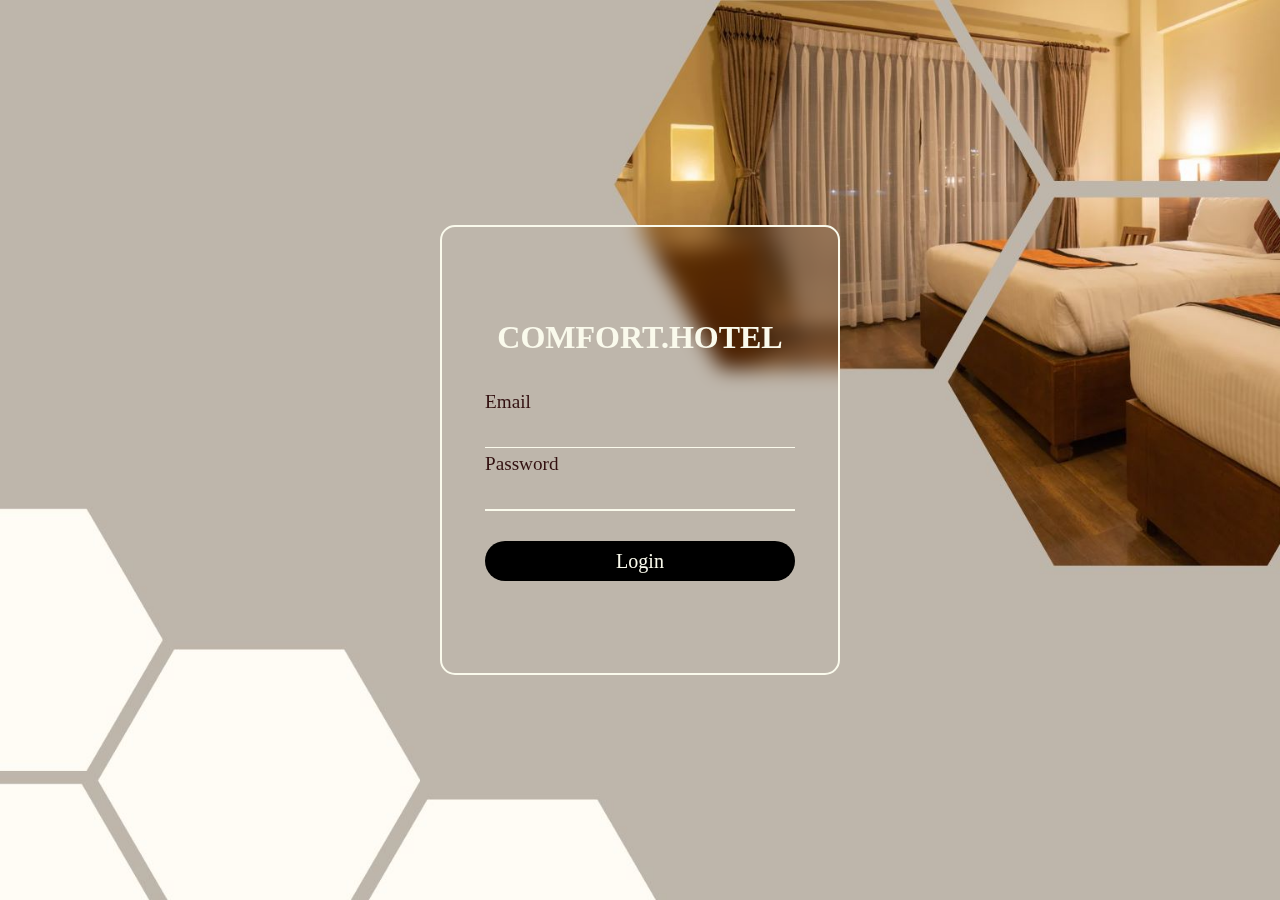
<file: index.html>
<!DOCTYPE html>
<html lang="en">
<head>
    <meta charset="UTF-8">
    <meta name="viewport" content="width=device-width, initial-scale=1.0">
    <title> Creative Login page</title>
</head>
<link rel="stylesheet" href="style.css">
<body>
    <div class="wrapper">
        <div class="login-box">
          <form action="">
            <h2>COMFORT.HOTEL</h2>
            <div class="input-box">
              <label for="usr">Email</label>
              <input type="email" id="usr" required>
              <label for="psw">Password</label>
              <input type="password" id="psw" name="psw" pattern="(?=.*\d)(?=.*[a-z])(?=.*[A-Z]).{8,}" required>
            </div>
            <div id="message">
              <h3>Password must contain the following:</h3>
              <p id="letter" class="invalid">A <b>lowercase</b> letter</p>
              <p id="capital" class="invalid">A <b>capital (uppercase)</b> letter</p>
              <p id="number" class="invalid">A <b>number</b></p>
              <p id="length" class="invalid">Minimum <b>8 characters</b></p>
            </div>
            <button type="submit"><a href="home.html">Login</a></button>
          </form>
        </div>
      
        <script>
          var myInput = document.getElementById("psw");
          var letter = document.getElementById("letter");
          var capital = document.getElementById("capital");
          var number = document.getElementById("number");
          var length = document.getElementById("length");

          // When the user clicks on the password field, show the message box
          myInput.onfocus = function() {
            document.getElementById("message").style.display = "block";
          }

          // When the user clicks outside of the password field, hide the message box
          myInput.onblur = function() {
            document.getElementById("message").style.display = "none";
          }

          // When the user starts to type something inside the password field
          myInput.onkeyup = function() {
            // Validate lowercase letters
            var lowerCaseLetters = /[a-z]/g;
            if(myInput.value.match(lowerCaseLetters)) {  
              letter.classList.remove("invalid");
              letter.classList.add("valid");
            } else {
              letter.classList.remove("valid");
              letter.classList.add("invalid");
            }

            // Validate capital letters
            var upperCaseLetters = /[A-Z]/g;
            if(myInput.value.match(upperCaseLetters)) {  
              capital.classList.remove("invalid");
              capital.classList.add("valid");
            } else {
              capital.classList.remove("valid");
              capital.classList.add("invalid");
            }
          
            // Validate numbers
            var numbers = /[0-9]/g;
            if(myInput.value.match(numbers)) {  
              number.classList.remove("invalid");
              number.classList.add("valid");
            } else {
              number.classList.remove("valid");
              number.classList.add("invalid");
            }

            // Validate length
            if(myInput.value.length >= 8) {
              length.classList.remove("invalid");
              length.classList.add("valid");
            } else {
              length.classList.remove("valid");
              length.classList.add("invalid");
            }
          }
          </script>
</body>
</html>
</file>
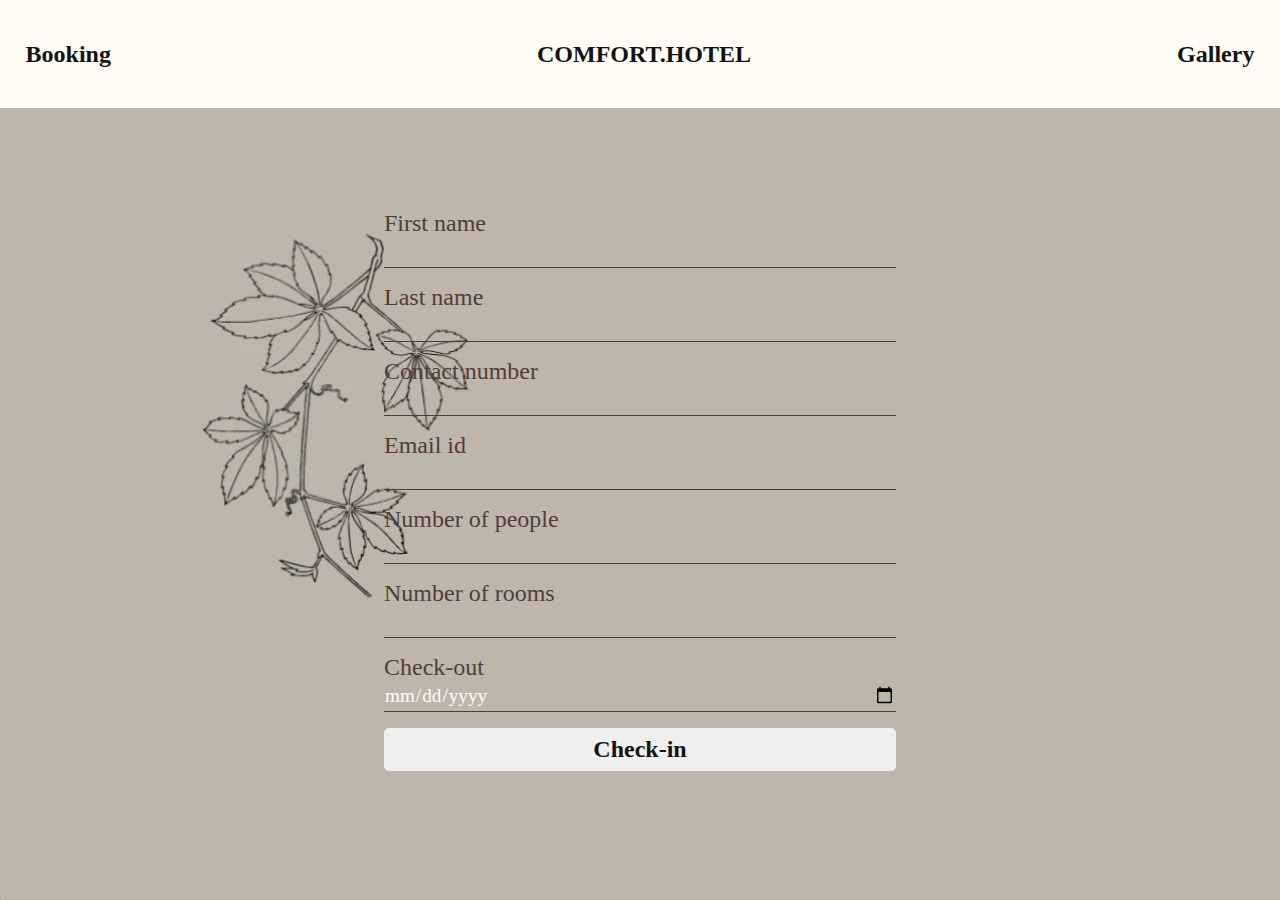
<file: checkin.html>
<!DOCTYPE html>
<html lang="en">
<head>
    <meta charset="UTF-8">
    <meta name="viewport" content="width=device-width, initial-scale=1.0">
    <title>Booking page</title>
    <link rel="stylesheet" href="checkin.css">
</head>
<body>
    <div class="wrapper">
        <nav class="nav">
          <a class="hideOnMobile" aria-current="page" href="booking.html">Booking</a>
          <a id="comfort" href="home.html">COMFORT.HOTEL</a>
          <a class="hideOnMobile" href="gallery.html">Gallery</a>
          <a class="menubutton" onclick=showSidebar() href="#"><svg xmlns="http://www.w3.org/2000/svg" height="24" viewBox="0 -960 960 960" width="24"><path d="M120-240v-80h720v80H120Zm0-200v-80h720v80H120Zm0-200v-80h720v80H120Z"/></svg></a>
        </nav>
        <nav class="sidebar">
          <a onclick=hideSidebar() href="#"><svg xmlns="http://www.w3.org/2000/svg" height="24" viewBox="0 -960 960 960" width="24"><path d="m256-200-56-56 224-224-224-224 56-56 224 224 224-224 56 56-224 224 224 224-56 56-224-224-224 224Z"/></svg></svg></a>
          <a href="booking.html">Booking</a>
          <a href="gallery.html">Gallery</a>
        </nav>
        <div class="checkin">
          <form>
            <label for="fname">First name</label>
            <input type="text" name="First name" id="fname" required>
            
            <label for="lname">Last name</label>
            <input type="text" name="Last name" id="lname" required>
            
            <label for="contact">Contact number</label> 
            <input type="text" name="Contact" id="contact" pattern="[1-9]{1}[0-9]{9}" required>
  
            <label for="eid">Email id</label>
            <input type="email" name="Email ID" id="eid" required>
            
            <label for="nop">Number of people</label>
            <input type="number" name="No. of people" id="nop" required>
            
            <label for="nor">Number of rooms</label>
            <input type="number" name="Rooms" id="nor" required>
            
            <label for="cout">Check-out</label>
            <input type="date" name="Checkout" id="cout" required>
  
            <button type="submit"><a href="cin.html">Check-in</a></button>
        </form>
        </div>
    </div>
    <script>
        function showSidebar(){
          const sidebar=document.querySelector('.sidebar')
          sidebar.style.display = 'flex'
        }
        function hideSidebar(){
          const sidebar=document.querySelector('.sidebar')
          sidebar.style.display = 'none'
        }
      </script>
</body>
</html>
</file>
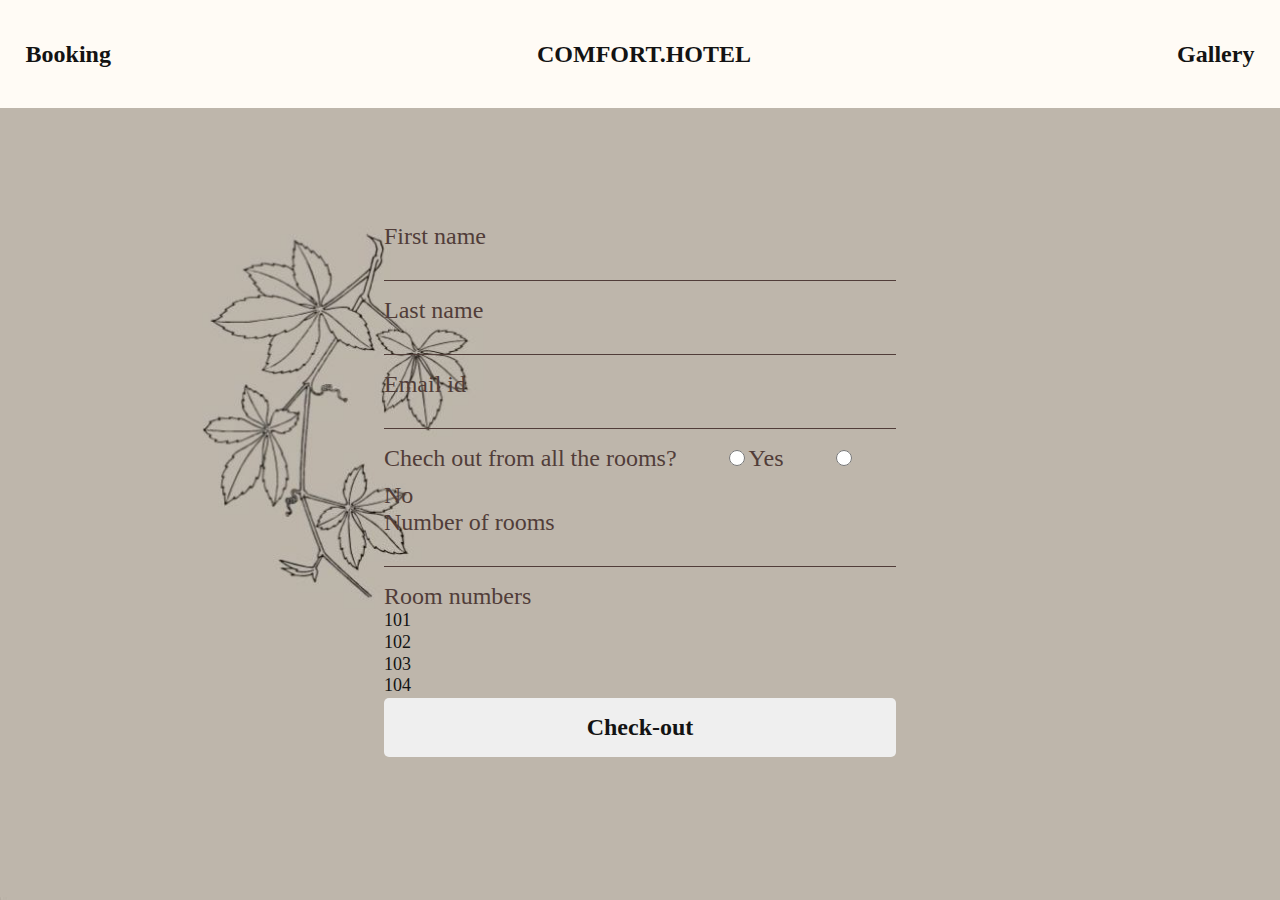
<file: checkout.html>
<!DOCTYPE html>
<html lang="en">
<head>
    <meta charset="UTF-8">
    <meta name="viewport" content="width=device-width, initial-scale=1.0">
    <title>Booking page</title>
    <link rel="stylesheet" href="checkout.css">
</head>
<body>
    <div class="wrapper">
        <nav class="nav">
          <a class="hideOnMobile" aria-current="page" href="booking.html">Booking</a>
          <a id="comfort" href="home.html">COMFORT.HOTEL</a>
          <a class="hideOnMobile" href="gallery.html">Gallery</a>
          <a class="menubutton" onclick=showSidebar() href="#"><svg xmlns="http://www.w3.org/2000/svg" height="24" viewBox="0 -960 960 960" width="24"><path d="M120-240v-80h720v80H120Zm0-200v-80h720v80H120Zm0-200v-80h720v80H120Z"/></svg></a>
        </nav>
        <nav class="sidebar">
          <a onclick=hideSidebar() href="#"><svg xmlns="http://www.w3.org/2000/svg" height="24" viewBox="0 -960 960 960" width="24"><path d="m256-200-56-56 224-224-224-224 56-56 224 224 224-224 56 56-224 224 224 224-56 56-224-224-224 224Z"/></svg></svg></a>
          <a href="booking.html">Booking</a>
          <a href="gallery.html">Gallery</a>
        </nav>
        <div class="checkout">
            <form>
                <label for="fname">First name</label>
                <input type="text" name="First name" id="fname" required>
                
                <label for="lname">Last name</label>
                <input type="text" name="Last name" id="lname" required>

                <label for="eid">Email id</label>
                <input type="email" name="Email ID" id="eid" required>
                
                <div id="check-yes-no">
                    <label>Chech out from all the rooms?</label>
                    <input type="radio" id="yes" name="yesno">
                    <label for="yes">Yes</label>
                    <input type="radio" id="no" name="yesno">
                    <label for="no">No</label>
                </div>
                
                <label for="nor">Number of rooms</label>
                <input type="number" name="Rooms" id="nor" required>
    
                <label for="srno">Room numbers</label>
                <select name="srno" id="srno" multiple>
                    <option value="101">101</option>
                    <option value="102">102</option>
                    <option value="103">103</option>
                    <option value="104">104</option>
                    <option value="201">201</option>
                    <option value="202">202</option>
                    <option value="203">203</option>
                    <option value="204">204</option>
                    <option value="301">301</option>
                    <option value="302">302</option>
                    <option value="303">303</option>
                </select>
                <button type="submit"><a href="cout.html">Check-out</a></button>
            </form>
        </div>
    </div>
    <script>
        function showSidebar(){
          const sidebar=document.querySelector('.sidebar')
          sidebar.style.display = 'flex'
        }
        function hideSidebar(){
          const sidebar=document.querySelector('.sidebar')
          sidebar.style.display = 'none'
        }
      </script>
</body>
</html>
</file>
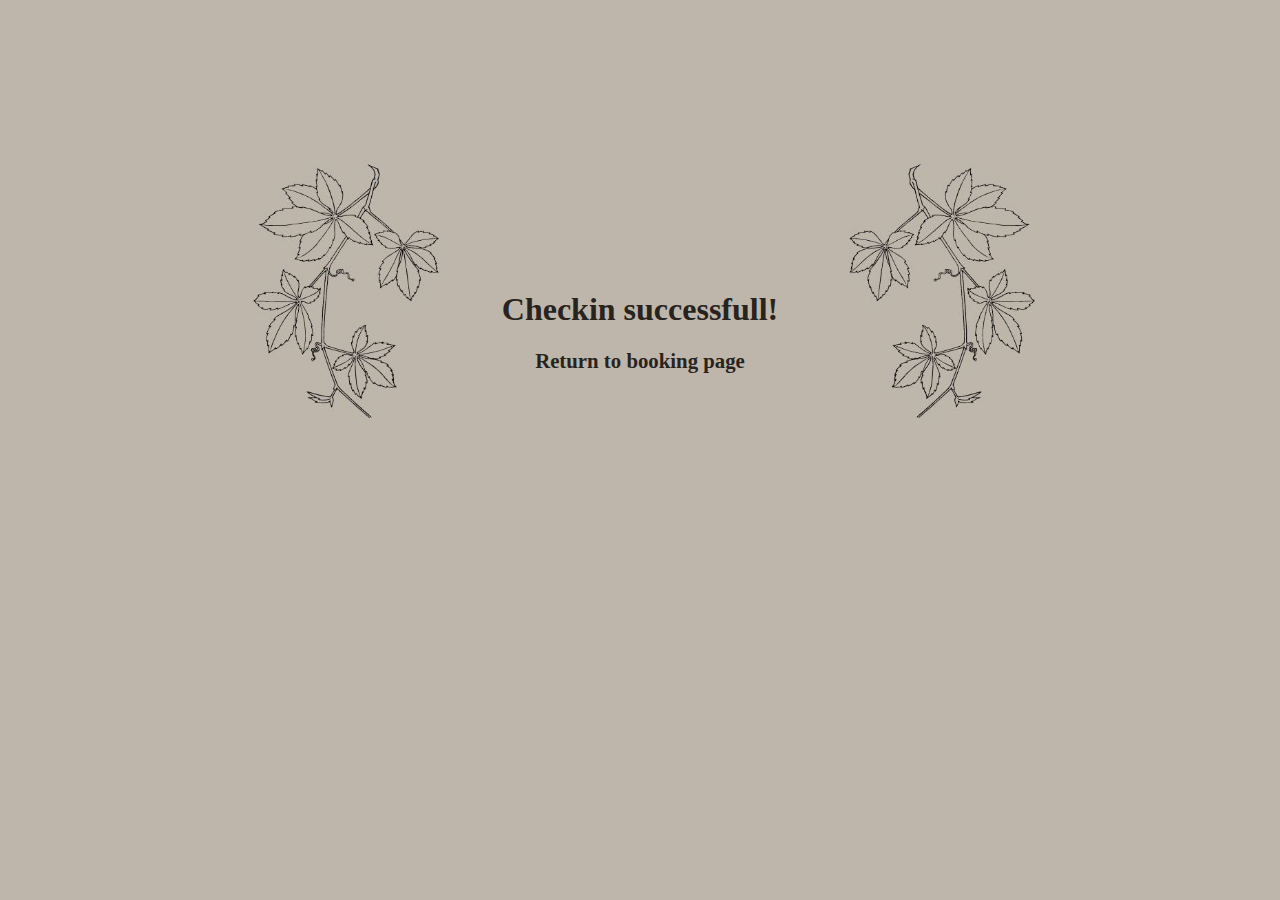
<file: cin.html>
<!DOCTYPE html>
<html lang="en">
<head>
    <meta charset="UTF-8">
    <meta name="viewport" content="width=device-width, initial-scale=1.0">
    <title>Checkin</title>
    <style>        
        body {
            background-color: #BEB6AB;
            background-image: url('bookbg.jpg');
            background-repeat: no-repeat;
            background-size:cover;
        }
        .content {
            margin-top:23%;
            color: #28241d;
            text-align: center;
        }
        a {
            text-decoration: none;
            color:#28241d;
            font-size: 1.3rem;
            font-weight: bold;
        }
    </style>
</head>
<body>
    <div class="content">
        <h1>Checkin successfull!</h1>
        <a href="booking.html">Return to booking page</a>
    </div>
</body>
</html>
</file>
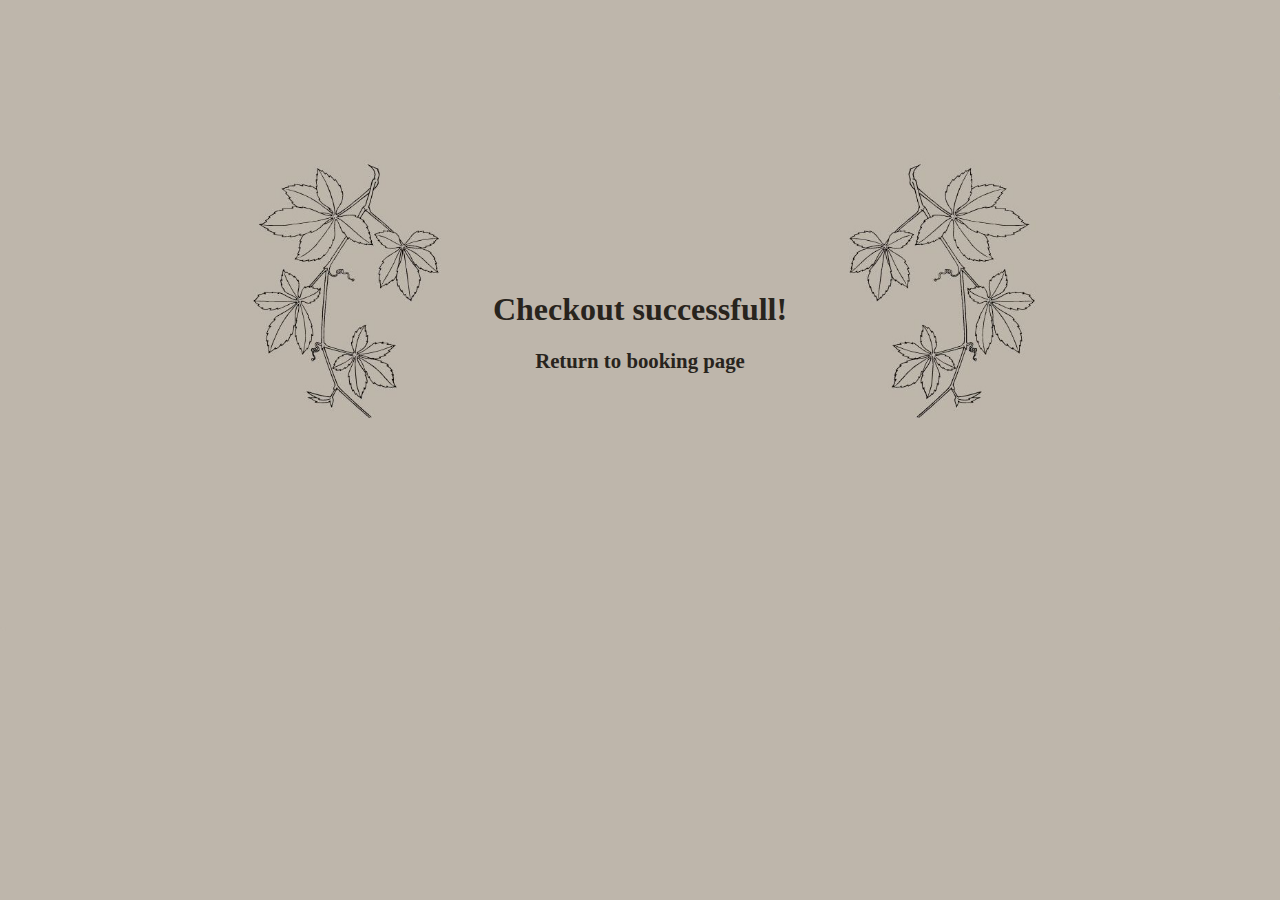
<file: cout.html>
<!DOCTYPE html>
<html lang="en">
<head>
    <meta charset="UTF-8">
    <meta name="viewport" content="width=device-width, initial-scale=1.0">
    <title>Checkin</title>
    <style>
        body {
            background-color: #BEB6AB;
            background-image: url('bookbg.jpg');
            background-repeat: no-repeat;
            background-size:cover;
        }
        .content {
            margin-top:23%;
            color: #28241d;
            text-align: center;
        }
        a {
            text-decoration: none;
            color:#28241d;
            font-size: 1.3rem;
            font-weight: bold;
        }
    </style>
</head>
<body>
    <div class="content">
        <h1>Checkout successfull!</h1>
        <a href="booking.html">Return to booking page</a>
    </div>
</body>
</html>
</file>
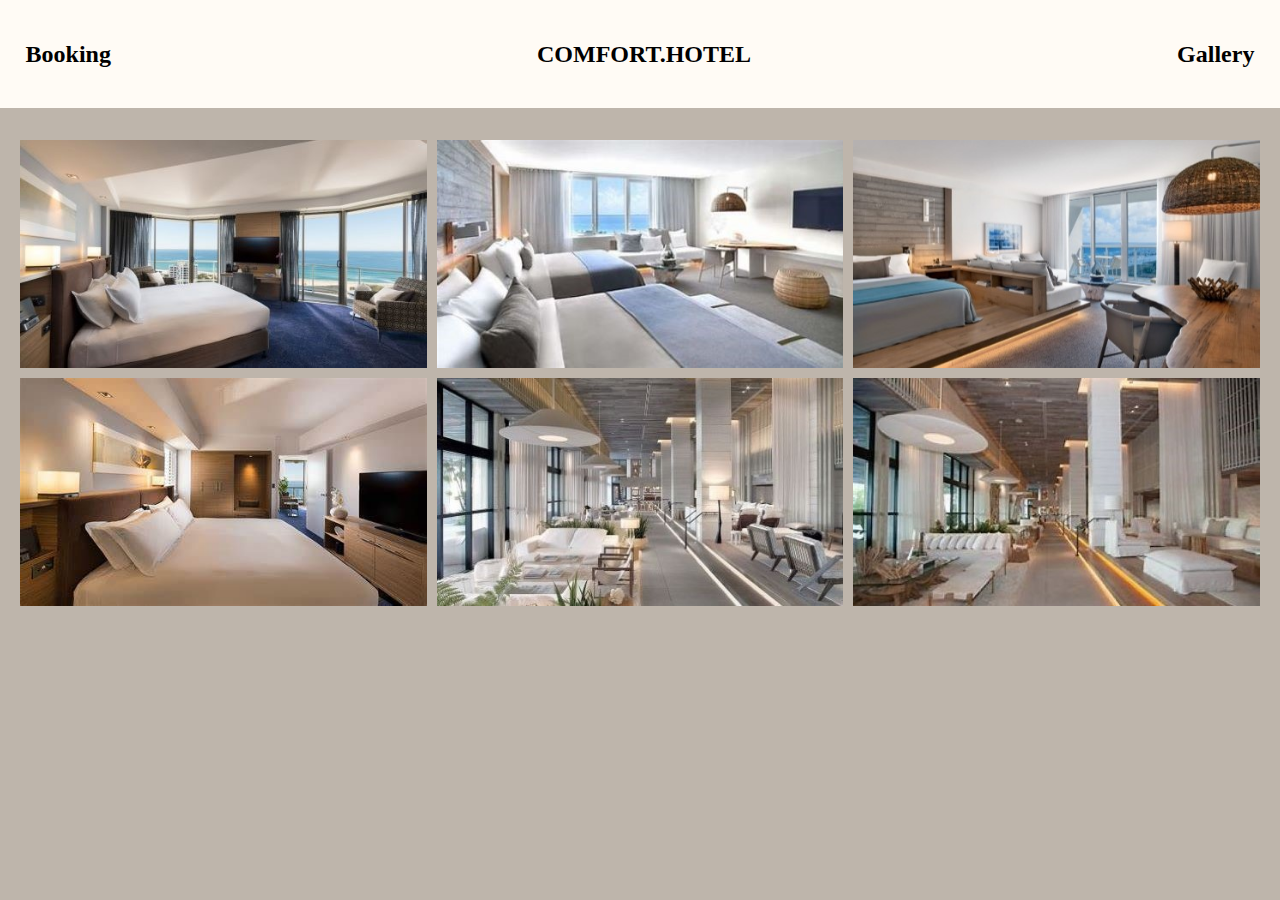
<file: gallery.html>
<!DOCTYPE html>
<html lang="en">
<head>
    <meta charset="UTF-8">
    <meta name="viewport" content="width=device-width, initial-scale=1.0">
    <title>Image Gallery</title>
    <link rel="stylesheet" href="gallery.css">
</head>
<body>
    <nav class="nav">
        <a class="hideOnMobile" aria-current="page" href="booking.html">Booking</a>
        <a id="comfort" href="home.html">COMFORT.HOTEL</a>
        <a class="hideOnMobile" href="gallery.html">Gallery</a>
        <a class="menubutton" onclick=showSidebar() href="#"><svg xmlns="http://www.w3.org/2000/svg" height="24" viewBox="0 -960 960 960" width="24"><path d="M120-240v-80h720v80H120Zm0-200v-80h720v80H120Zm0-200v-80h720v80H120Z"/></svg></a>
      </nav>
    <nav class="sidebar">
       <a onclick=hideSidebar() href="#"><svg xmlns="http://www.w3.org/2000/svg" height="24" viewBox="0 -960 960 960" width="24"><path d="m256-200-56-56 224-224-224-224 56-56 224 224 224-224 56 56-224 224 224 224-56 56-224-224-224 224Z"/></svg></svg></a>
       <a href="#">Booking</a>
       <a href="gallery.html">Gallery</a>
    </nav>
    <div id="image-gallery">
        <img src="image1.jpg">
        <img src="image2.jpg">
        <img src="image3.jpg">
        <img src="image4.jpg">
        <img src="image5.jpg">
        <img src="image6.jpg">
    </div>
    <script>
        function showSidebar(){
          const sidebar=document.querySelector('.sidebar')
          sidebar.style.display = 'flex'
        }
        function hideSidebar(){
          const sidebar=document.querySelector('.sidebar')
          sidebar.style.display = 'none'
        }
      </script>
</body>
</html>
</file>
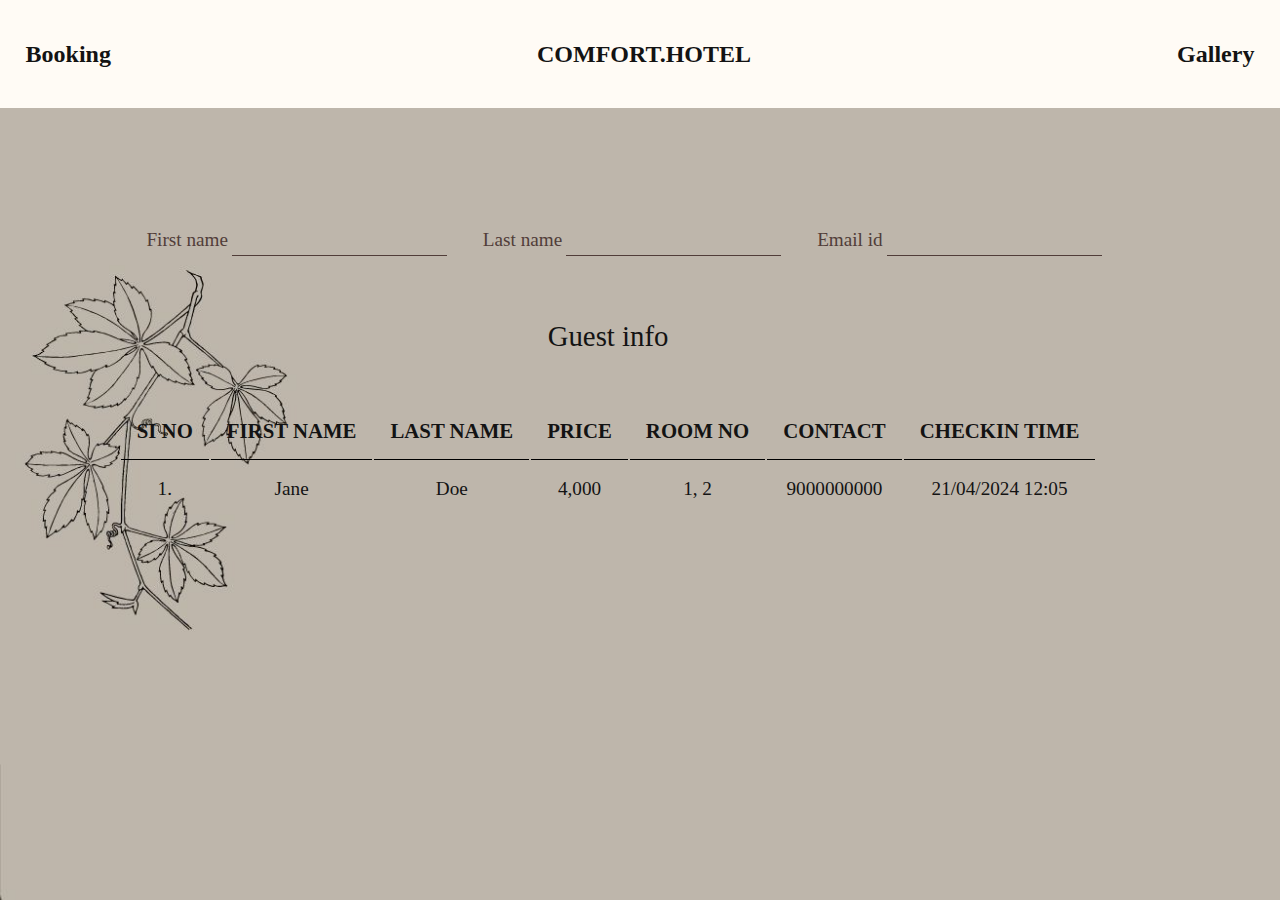
<file: ginfo.html>
<!DOCTYPE html>
<html lang="en">
<head>
    <meta charset="UTF-8">
    <meta name="viewport" content="width=device-width, initial-scale=1.0">
    <title>Guest list</title>
    <link rel="stylesheet" href="ginfo.css">
</head>
<body>
    <div class="wrapper">
        <nav class="nav">
            <a class="hideOnMobile" aria-current="page" href="booking.html">Booking</a>
            <a id="comfort" href="home.html">COMFORT.HOTEL</a>
            <a class="hideOnMobile" href="gallery.html">Gallery</a>
            <a class="menubutton" onclick=showSidebar() href="#"><svg xmlns="http://www.w3.org/2000/svg" height="24" viewBox="0 -960 960 960" width="24"><path d="M120-240v-80h720v80H120Zm0-200v-80h720v80H120Zm0-200v-80h720v80H120Z"/></svg></a>
        </nav>
        <nav class="sidebar">
            <a onclick=hideSidebar() href="#"><svg xmlns="http://www.w3.org/2000/svg" height="24" viewBox="0 -960 960 960" width="24"><path d="m256-200-56-56 224-224-224-224 56-56 224 224 224-224 56 56-224 224 224 224-56 56-224-224-224 224Z"/></svg></svg></a>
            <a href="booking.html">Booking</a>
            <a href="gallery.html">Gallery</a>
        </nav>
        <div id="glist">
            <div class="details">
                <form>
                    <label for="fname">First name</label>
                    <input type="text" name="First name" id="fname" required>
                    
                    <label for="lname">Last name</label>
                    <input type="text" name="Last name" id="lname" required>
                    
                    <label for="eid">Email id</label>
                    <input type="email" name="Email ID" id="eid" required>
                </form>
            </div>
            <table>
                <caption>Guest info</caption>
                <tr>
                    <th>SI NO</th>
                    <th>FIRST NAME</th>
                    <th>LAST NAME</th>
                    <th>PRICE</th>
                    <th>ROOM NO</th>
                    <th>CONTACT</th>
                    <th>CHECKIN TIME</th>
                </tr>
                <tr>
                    <td>1.</td>
                    <td>Jane</td>
                    <td>Doe</td>
                    <td>4,000</td>
                    <td>1, 2</td>
                    <td>9000000000</td>
                    <td>21/04/2024 12:05</td>    
                </tr>
            </table>
        </div>
    </div>
    <script>
        function showSidebar(){
          const sidebar=document.querySelector('.sidebar')
          sidebar.style.display = 'flex'
        }
        function hideSidebar(){
          const sidebar=document.querySelector('.sidebar')
          sidebar.style.display = 'none'
        }
      </script>
</body>
</html>
</file>
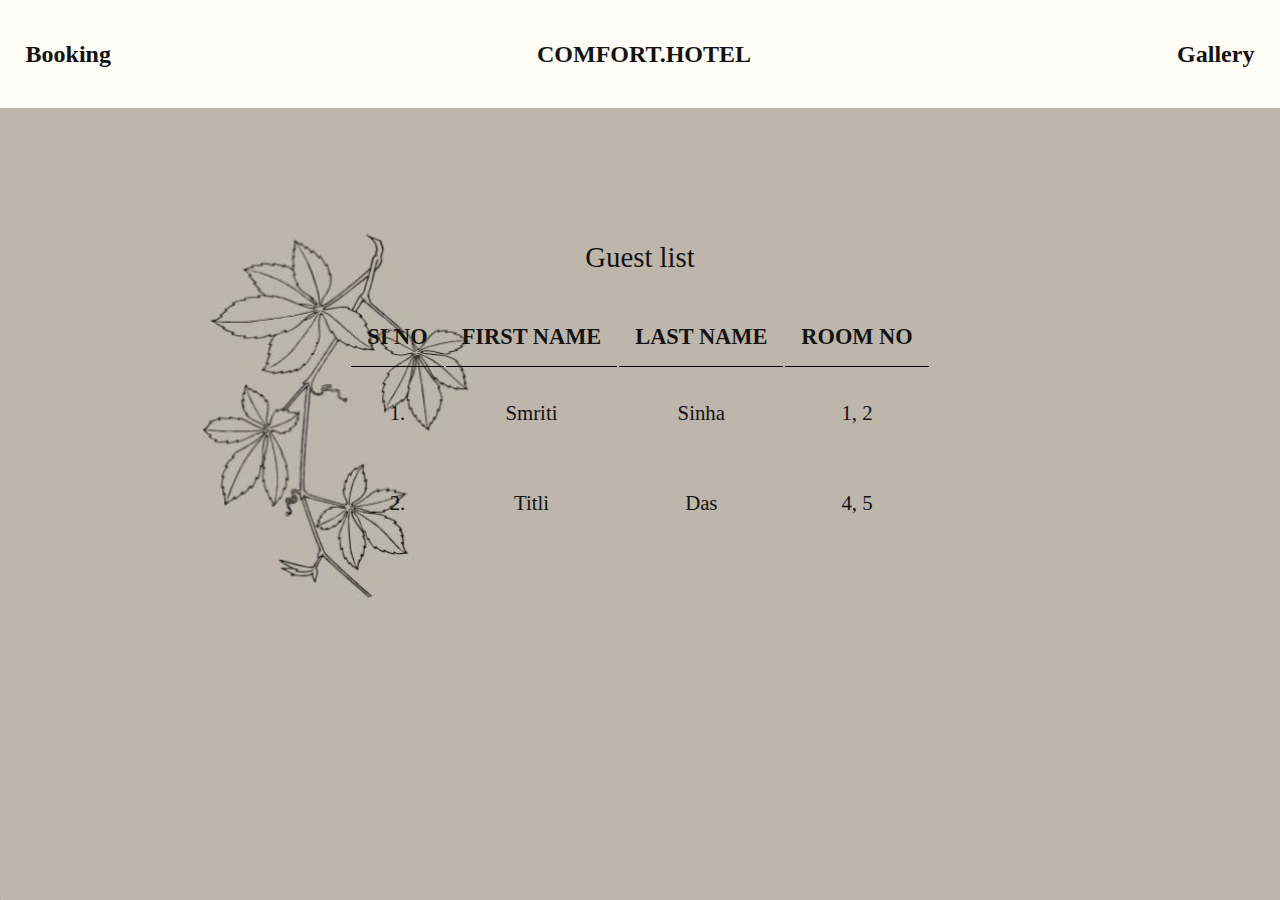
<file: glist.html>
<!DOCTYPE html>
<html lang="en">
<head>
    <meta charset="UTF-8">
    <meta name="viewport" content="width=device-width, initial-scale=1.0">
    <title>Guest list</title>
    <link rel="stylesheet" href="glist.css">
</head>
<body>
    <div class="wrapper">
        <nav class="nav">
            <a class="hideOnMobile" aria-current="page" href="booking.html">Booking</a>
            <a id="comfort" href="home.html">COMFORT.HOTEL</a>
            <a class="hideOnMobile" href="gallery.html">Gallery</a>
            <a class="menubutton" onclick=showSidebar() href="#"><svg xmlns="http://www.w3.org/2000/svg" height="24" viewBox="0 -960 960 960" width="24"><path d="M120-240v-80h720v80H120Zm0-200v-80h720v80H120Zm0-200v-80h720v80H120Z"/></svg></a>
        </nav>
        <nav class="sidebar">
            <a onclick=hideSidebar() href="#"><svg xmlns="http://www.w3.org/2000/svg" height="24" viewBox="0 -960 960 960" width="24"><path d="m256-200-56-56 224-224-224-224 56-56 224 224 224-224 56 56-224 224 224 224-56 56-224-224-224 224Z"/></svg></svg></a>
            <a href="booking.html">Booking</a>
            <a href="gallery.html">Gallery</a>
        </nav>
        <div id="glist">
            <table>
                <caption>Guest list</caption>
                <tr>
                    <th>SI NO</th>
                    <th>FIRST NAME</th>
                    <th>LAST NAME</th>
                    <th>ROOM NO</th>
                </tr>
                <tr>
                    <td>1.</td>
                    <td>Smriti</td>
                    <td>Sinha</td>
                    <td>1, 2</td>
                </tr>
                <tr>
                    <td>2.</td>
                    <td>Titli</td>
                    <td>Das</td>
                    <td>4, 5</td>
                </tr>
            </table>
        </div>
    </div>
    <script>
        function showSidebar(){
          const sidebar=document.querySelector('.sidebar')
          sidebar.style.display = 'flex'
        }
        function hideSidebar(){
          const sidebar=document.querySelector('.sidebar')
          sidebar.style.display = 'none'
        }
      </script>
</body>
</html>
</file>
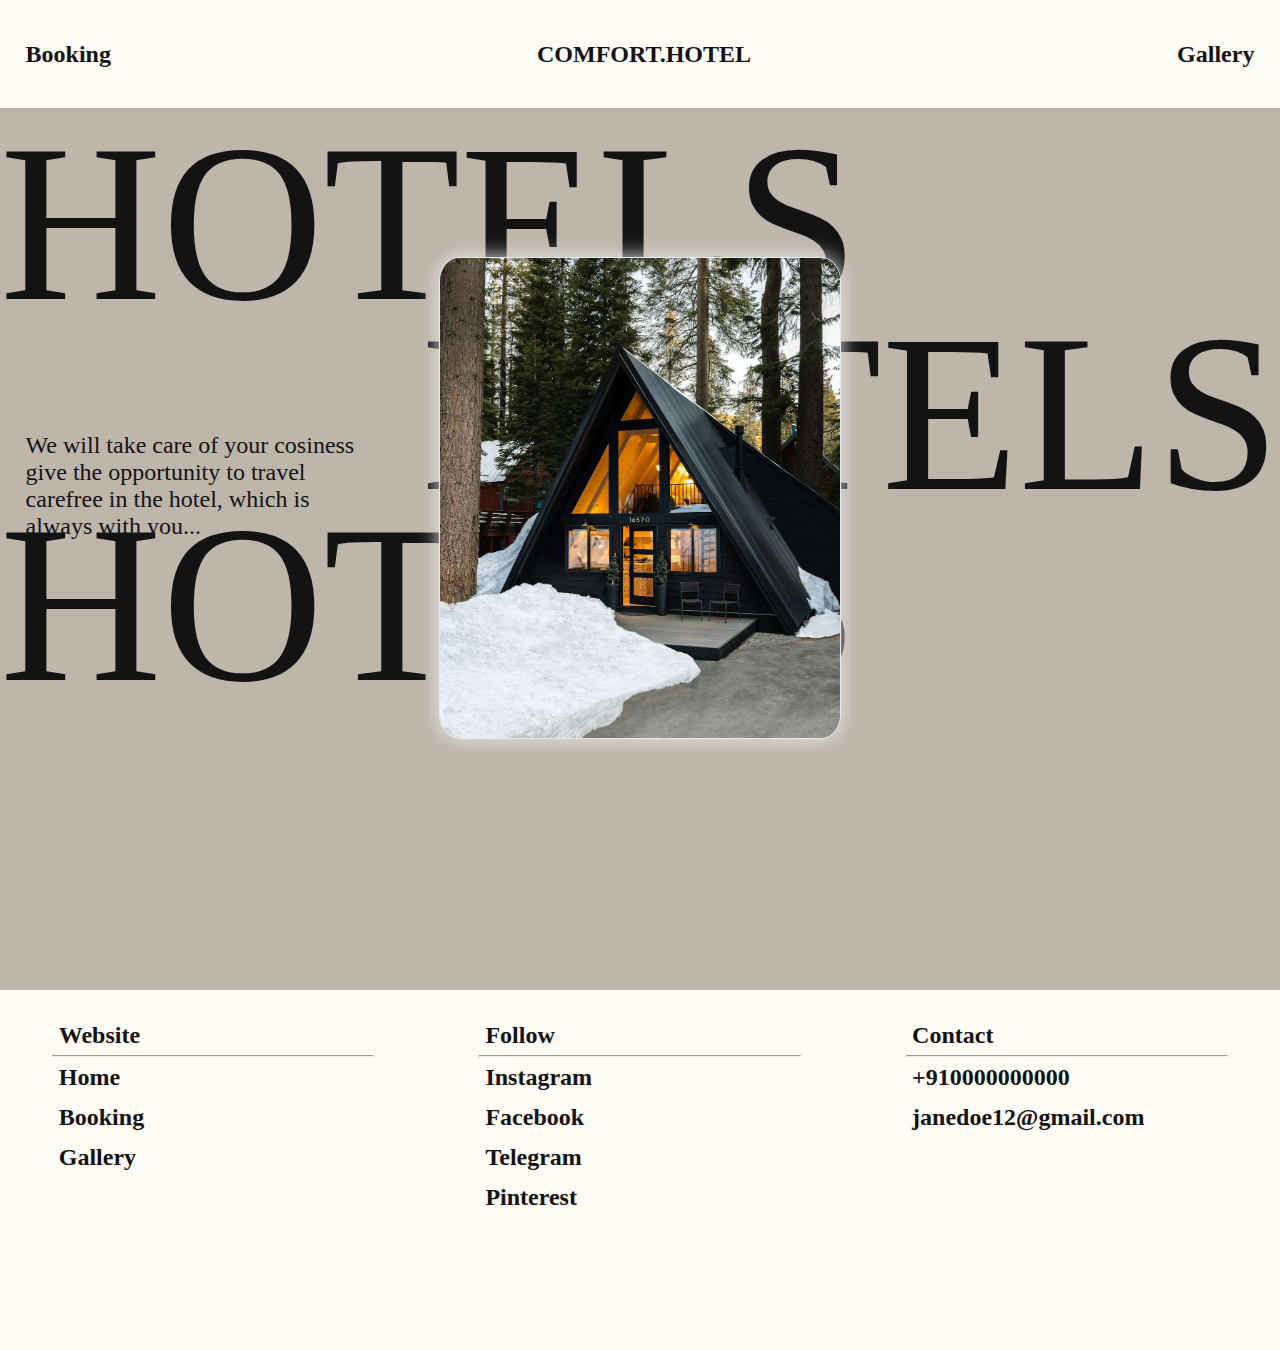
<file: home.html>
<!DOCTYPE html>
<html lang="en">
<head>
    <meta charset="UTF-8">
    <meta name="viewport" content="width=device-width, initial-scale=1.0">
    <link rel="stylesheet" href="home.css">
    <title>COMFORT.HOTEL</title>
</head>
<body>
    <nav class="nav">
        <a class="hideOnMobile" aria-current="page" href="booking.html">Booking</a>
        <h2>COMFORT.HOTEL</h2>
        <a class="hideOnMobile" href="gallery.html">Gallery</a>
        <a class="menubutton" onclick=showSidebar() href="#"><svg xmlns="http://www.w3.org/2000/svg" height="24" viewBox="0 -960 960 960" width="24"><path d="M120-240v-80h720v80H120Zm0-200v-80h720v80H120Zm0-200v-80h720v80H120Z"/></svg></a>
      </nav>
      <nav class="sidebar">
        <a onclick=hideSidebar() href="#"><svg xmlns="http://www.w3.org/2000/svg" height="24" viewBox="0 -960 960 960" width="24"><path d="m256-200-56-56 224-224-224-224 56-56 224 224 224-224 56 56-224 224 224 224-56 56-224-224-224 224Z"/></svg></svg></a>
        <a href="booking.html">Booking</a>
        <a href="gallery.html">Gallery</a>
      </nav>
      <div class="hotels">
      <span style="float: left;">HOTELS</span>
      <span style="float: right;">HOTELS</span>
      <span style="float: left;">HOTELS</span>
    </div>
    <img src="mainpic.jpg">
    <p>We will take care of your cosiness give the opportunity to travel carefree in the hotel, which is always with you...</p>
    <footer>
      <div class="footnote">
        <div class="website">
          <h2>Website</h2><hr>
          <a href="home.html" class="items">Home</a>
          <a href="booking.html" class="items">Booking</a>
          <a href="gallery.html" class="items">Gallery</a>
        </div>
        <div class="follow">
          <h2>Follow</h2><hr>
          <a href="https://www.instagram.com/iam_smritisinha/" class="items">Instagram</a>
          <a href="https://www.facebook.com/login.php/" class="items">Facebook</a>
          <a href="https://web.telegram.org/k/" class="items">Telegram</a>
          <a href="https://in.pinterest.com/Smriti_here/" class="items">Pinterest</a>
        </div>
        <div class="contact">
          <h2>Contact</h2><hr>
          <a class="items">+910000000000</a>
          <a class="items">janedoe12@gmail.com</a>
        </div>  
      </div>    
    </footer>
    <script>
      function showSidebar(){
        const sidebar=document.querySelector('.sidebar')
        sidebar.style.display = 'flex'
      }
      function hideSidebar(){
        const sidebar=document.querySelector('.sidebar')
        sidebar.style.display = 'none'
      }
    </script>
</body>
</html>
</file>
<file: style.css>
* {
  margin:0;
  padding:0;
  box-sizing:border-box;
  font-family: 'Times New Roman', Times, serif;
}

.wrapper {
  display:flex;
  justify-content:center;
  align-items: center;
  height:100vh;
  width:100%;
  background-image: url('backg.jpg');
  background-repeat: no-repeat;
  background-size:cover;
}

.login-box {
  position: relative;
  width: 400px;
  height: 450px;
  background: transparent;
  border-radius: 15px;
  border: 2px solid rgb(250, 250, 236);
  display: flex;
  justify-content: center;
  align-items: center;
  backdrop-filter: blur(10px);
}
h2 {
  font-size:2em;
  color: rgb(250, 250, 236);
  text-align:center;
}
.input-box {
  position:relative;
  width:310px;
  margin:30px 0;
  color:rgb(50, 16, 16);
  border-bottom:1px solid rgb(250, 250, 236);
}
.input-box label {
  font-size:1.2em;
  line-height: 2rem;
}
.input-box input {
  width:100%;
  height:30px;
  background:transparent;
  border: none;
  outline: none;
  border-bottom:1px solid rgb(250, 250, 236);
  font-size:1.2em;
}

button {
  width:100%;
  height:40px;
  background-color:#000;
  border:1px rgb(250, 250, 236);
  border-radius:40px;
}
button a {
  cursor:pointer;
  font-size: 20px;
  color:rgb(250, 250, 236);
  font-weight:500;
  text-decoration:none;
}

/* The message box is shown when the user clicks on the password field */
#message {
  display:none;
  color: #000;
  position: relative;
  top:-15px;
  margin: none;
}

#message p {
  font-size: 1rem;
}

.valid:before {
  position: relative;
  left: -5px;
  content: "✔";
}

.invalid:before {
  position: relative;
  left: -5px;
  content: "✖";
}
@media (max-width:500px) {
  .login-box {
    width:100%;
    height:100vh;
    border:none;
    border-radius:0;
  }
  .input-box {
    width:290px;
  }
}
</file>
<file: checkin.css>
* {
    margin:0;
    padding: 0;
    color:#131313;
    font-family: 'Times New Roman', Times, serif;
}
body {
    background-image: url('checkout.jpg');
    background-repeat: no-repeat;
    background-size:cover;
}
.nav {
    background-color: #FFFBF5;
    display: flex;
    justify-content: space-between;
    position: absolute;
    top: 0;
    left: 0;
    width: 100%;
    height: 12vh;
    align-items: center;
}
a {
    text-decoration: none;
    font-size: 1.5rem;
    font-weight: bold;
    padding: 2%;
}
a:hover {
    text-decoration: underline #131313;
}
#comfort {
    text-decoration: none;
}
.sidebar {
    display: none;
    background-color: #fffbf588;
    position: fixed;
    text-align: center;
    top: 0;
    right: 0;
    height: 100vh;
    width: 100vw;
    z-index: 99;
    box-shadow: -10px 0 10px rgba(69, 66, 66, 0.508);
    flex-direction: column;
    backdrop-filter: blur(10px);
    padding-top: 2%;
    line-height: 200%;
}
.menubutton{
    display: none;
}
.checkin {
    margin-top: 5rem;
    width: 40%;
}

.checkin label {
    font-size:1.5rem;
    color:rgb(81, 61, 57);
}
.checkin input {
    width:100%;
    height:30px;
    background:transparent;
    border: none;
    outline: none;
    border-bottom:1px solid rgb(81, 61, 57);
    font-size:1.2em;
    color:#FFFBF5;
    margin-bottom: 1rem;
}
.checkin button {
    width:100%;
    border: none;
    border-radius: 5px;
    outline: none;
    padding: 8px;
}
.checkin a {
    text-decoration: none;
}
.wrapper {
    display:flex;
    justify-content:center;
    align-items: center;
    height:100vh;
    width:100%;
  }
@media screen and (max-width:480px) {
    .hideOnMobile{
        display: none;
    }
    .menubutton{
        display: block;
    }
}
</file>
<file: checkout.css>
* {
    margin:0;
    padding: 0;
    color:#131313;
    font-family: 'Times New Roman', Times, serif;
}
body {
    background-image: url('checkout.jpg');
    background-repeat: no-repeat;
    background-size:cover;
}
.nav {
    background-color: #FFFBF5;
    display: flex;
    justify-content: space-between;
    position: absolute;
    top: 0;
    left: 0;
    width: 100%;
    height: 12vh;
    align-items: center;
}
a {
    text-decoration: none;
    font-size: 1.5rem;
    font-weight: bold;
    padding: 2%;
}
a:hover {
    text-decoration: underline #131313;
}
#comfort {
    text-decoration: none;
}
.sidebar {
    display: none;
    background-color: #fffbf588;
    position: fixed;
    text-align: center;
    top: 0;
    right: 0;
    height: 100vh;
    width: 100vw;
    z-index: 99;
    box-shadow: -10px 0 10px rgba(69, 66, 66, 0.508);
    flex-direction: column;
    backdrop-filter: blur(10px);
    padding-top: 2%;
    line-height: 200%;
}
.menubutton{
    display: none;
}
.checkout {
    margin-top: 5rem;
    width: 40%;
}
.checkout label {
    font-size:1.5rem;
    color:rgb(81, 61, 57);
}
.checkout input {
    width:100%;
    height:30px;
    background:transparent;
    border: none;
    outline: none;
    border-bottom:1px solid rgb(81, 61, 57);
    font-size:1.2em;
    color:#FFFBF5;
    margin-bottom: 1rem;
}
.checkout button {
    width:100%;
    border: none;
    border-radius: 5px;
    outline: none;
    padding: 1rem;
}
#check-yes-no input{
    width:10%;  
    height: 1rem;
    width: 1rem;
}
#check-yes-no label{
    font-size: 1.5rem;
    margin-right: 3rem;
}
#srno {
    width:100%;
    font-size: large;
    background: transparent;
    border:none;
    outline: none;
}
.checkout a {
    text-decoration: none;
}
.wrapper {
    display:flex;
    justify-content:center;
    align-items: center;
    height:100vh;
    width:100%;
  }
@media screen and (max-width:480px) {
    .hideOnMobile{
        display: none;
    }
    .menubutton{
        display: block;
    }
}
</file>
<file: gallery.css>
body {
    font-family: 'Times New Roman', Times, serif;
    margin: 0;
    padding: 20px;
    background-color: #BEB5AB;
}
  .nav {
    background-color: #FFFBF5;
    display: flex;
    justify-content: space-between;
    position: absolute;
    top: 0;
    left: 0;
    width: 100%;
    height: 12vh;
    align-items: center;
}
a {
    text-decoration: none;
    font-size: 1.5rem;
    font-weight: bold;
    padding: 2%;
    color: black;
}
a:hover {
    text-decoration: underline;
}
.menubutton{
    display: none;
}
#comfort {
    text-decoration: none;
}
.sidebar {
    background-color: #fffbf588;
    position: fixed;
    text-align: center;
    top: 0;
    right: 0;
    height: 100vh;
    width: 100vw;
    z-index: 99;
    box-shadow: -10px 0 10px rgba(69, 66, 66, 0.508);
    display: none;
    flex-direction: column;
    backdrop-filter: blur(10px);
    padding-top: 2%;
    line-height: 200%;
}
#image-gallery {
    display: grid;
    grid-template-columns: repeat(auto-fit, minmax(370px, 1fr));
    grid-gap: 10px;
    margin-top: 120px;
} 
img {
    width: 100%;
    height: auto;
    object-fit: cover;
}
img:hover {
    border: 2px solid #e8e9eb;
    box-shadow:0 0 30px #e8e9eb;
}
@media screen and (max-width:480px) {
    #comfort {
        padding-left: 2%;
    }
    .hideOnMobile{
        display: none;
    }
    .menubutton{
        display: block;
    }
}
</file>
<file: ginfo.css>
* {
    margin:0;
    padding: 0;
    color:#131313;
    font-family: 'Times New Roman', Times, serif;
}
body {
    background-image: url('ginfobg.jpg');
    background-repeat: no-repeat;
    background-size:cover;
}
.nav {
    background-color: #FFFBF5;
    display: flex;
    justify-content: space-between;
    position: absolute;
    top: 0;
    left: 0;
    width: 100%;
    height: 12vh;
    align-items: center;
}
a {
    text-decoration: none;
    font-size: 1.5rem;
    font-weight: bold;
    padding: 2%;
}
a:hover {
    text-decoration: underline #131313;
}
#comfort {
    text-decoration: none;
}
.sidebar {
    display: none;
    background-color: #fffbf588;
    position: fixed;
    text-align: center;
    top: 0;
    right: 0;
    height: 100vh;
    width: 100vw;
    z-index: 99;
    box-shadow: -10px 0 10px rgba(69, 66, 66, 0.508);
    flex-direction: column;
    backdrop-filter: blur(10px);
    padding-top: 2%;
    line-height: 200%;
}
.menubutton{
    display: none;
}
#glist {
    height:50%;
}
#glist table,td,tr {
    padding:1rem;
    font-size: 1.2rem;
    text-align: center;
}
#glist th {
    border-bottom:1px solid black;
    padding: 1rem;
    font-size: 1.3rem;
}
caption{
    text-align: center;
    font-size: 1.8rem;
    margin-top: 1rem;
    margin-bottom: 2rem;
}
.details {
    text-align: center;
    margin-bottom: 3rem;
}
.details label {
    font-size:1.2rem;
    color:rgb(81, 61, 57);
}
.details input {
    width:20%;
    height:30px;
    background:transparent;
    border: none;
    outline: none;
    border-bottom:1px solid rgb(81, 61, 57);
    font-size:1.2rem;
    color:#FFFBF5;
    margin-right: 2rem;
}
.wrapper {
    display:flex;
    justify-content:center;
    align-items: center;
    height:100vh;
    width:100%;
  }
@media screen and (max-width:480px) {
    .hideOnMobile{
        display: none;
    }
    .menubutton{
        display: block;
    }
}
</file>
<file: glist.css>
* {
    margin:0;
    padding: 0;
    color:#131313;
    font-family: 'Times New Roman', Times, serif;
}
body {
    background-image: url('checkout.jpg');
    background-repeat: no-repeat;
    background-size:cover;
}
.nav {
    background-color: #FFFBF5;
    display: flex;
    justify-content: space-between;
    position: absolute;
    top: 0;
    left: 0;
    width: 100%;
    height: 12vh;
    align-items: center;
}
a {
    text-decoration: none;
    font-size: 1.5rem;
    font-weight: bold;
    padding: 2%;
}
a:hover {
    text-decoration: underline #131313;
}
#comfort {
    text-decoration: none;
}
.sidebar {
    display: none;
    background-color: #fffbf588;
    position: fixed;
    text-align: center;
    top: 0;
    right: 0;
    height: 100vh;
    width: 100vw;
    z-index: 99;
    box-shadow: -10px 0 10px rgba(69, 66, 66, 0.508);
    flex-direction: column;
    backdrop-filter: blur(10px);
    padding-top: 2%;
    line-height: 200%;
}
.menubutton{
    display: none;
}
#glist {
    height:50%;
}
#glist table,td,tr {
    padding:2rem;
    font-size: 1.3rem;
    text-align: center;
}
#glist th {
    border-bottom:1px solid black;
    padding: 1rem;
    font-size: 1.4rem;
}
caption{
    text-align: center;
    font-size: 1.8rem;
    margin-top: 1rem;
}
.wrapper {
    display:flex;
    justify-content:center;
    align-items: center;
    height:100vh;
    width:100%;
  }
@media screen and (max-width:480px) {
    .hideOnMobile{
        display: none;
    }
    .menubutton{
        display: block;
    }
}
</file>
<file: home.css>
* {
    margin:0;
    padding: 0;
    color:#131313;
    font-family: 'Times New Roman', Times, serif;
}
body {
    background-color: #BEB5AB;
}
.nav {
    background-color: #FFFBF5;
    display: flex;
    justify-content: space-between;
    position: absolute;
    top: 0;
    left: 0;
    width: 100%;
    height: 12vh;
    align-items: center;
}
a {
    text-decoration: none;
    font-size: 1.5rem;
    font-weight: bold;
    padding: 2%;
}
a:hover {
    text-decoration: underline #131313;
}
.hotels {
    margin-top: 8rem;
    overflow: hidden;
}
span {
    line-height: 85%;
    font-size: 14rem;
}
p {
    font-size: 1.5rem;
    width: 331px;
    float: left;
    position: absolute;
    top:48%;
    left:2%;
}
img {
    margin-top: 3rem;
    border-radius: 5%;
    height: 30rem;
    width: 25rem;
    position: absolute; 
    top: 50%; 
    left :50%; 
    transform: translate(-50%, -50%);
    border: 1px solid #e8e9eb;
    box-shadow:0 0 20px #e8e9eb;
}
.menubutton{
    display: none;
}
.sidebar {
    background-color: #fffbf588;
    position: fixed;
    text-align: center;
    top: 0;
    right: 0;
    height: 100vh;
    width: 100vw;
    z-index: 99;
    box-shadow: -10px 0 10px rgba(69, 66, 66, 0.508);
    display: none;
    flex-direction: column;
    backdrop-filter: blur(10px);
    padding-top: 2%;
    line-height: 200%;
}
footer {
    height: 40vh;
    width: 100%;
    background-color: #FFFBF5;
    position: absolute;
    bottom: -50%;
    left: 0;
}
.footnote {
    display: flex;
    justify-content: space-around;
    padding-top: 2%;
}
.website, .follow, .contact {
    width: fit-content;
    display: flex;
    flex-direction: column;
}
.contact a{
    text-decoration: none;
}
hr {
    color:grey;
    width: 20rem;
}
.items {
    font-size: 1.5rem;
}
.footnote h2 {
    padding: 2%;
}
@media screen and (max-width:1200px) {
    p {
        width: 100%;
        text-align: center;
        top: 100%; 
        left :50%; 
        transform: translate(-50%, -50%);
    }
    .follow {
        display: none;
    }
}
@media screen and (max-width:768px) {
span {
    font-size: 11rem;
    line-height: 110%;
}
img {
    height: 27rem;
    width: 22rem;
}
}
@media screen and (max-width:480px) {
    h2 {
        padding-left: 2%;
    }
    img {
        height: 18rem;
        width: 15rem;
        top: 37%;
    }
    span {
        font-size: 8rem;
        line-height: 100%;
    }
    p {
        font-size: 100%;
        top: 75%; 
    }
    .hideOnMobile{
        display: none;
    }
    .menubutton{
        display: block;
    }

    .items {
        font-size: medium;
    }
    hr {
        width: 10rem;
    }
    footer {
        bottom: -30%;
    }
}
</file>
